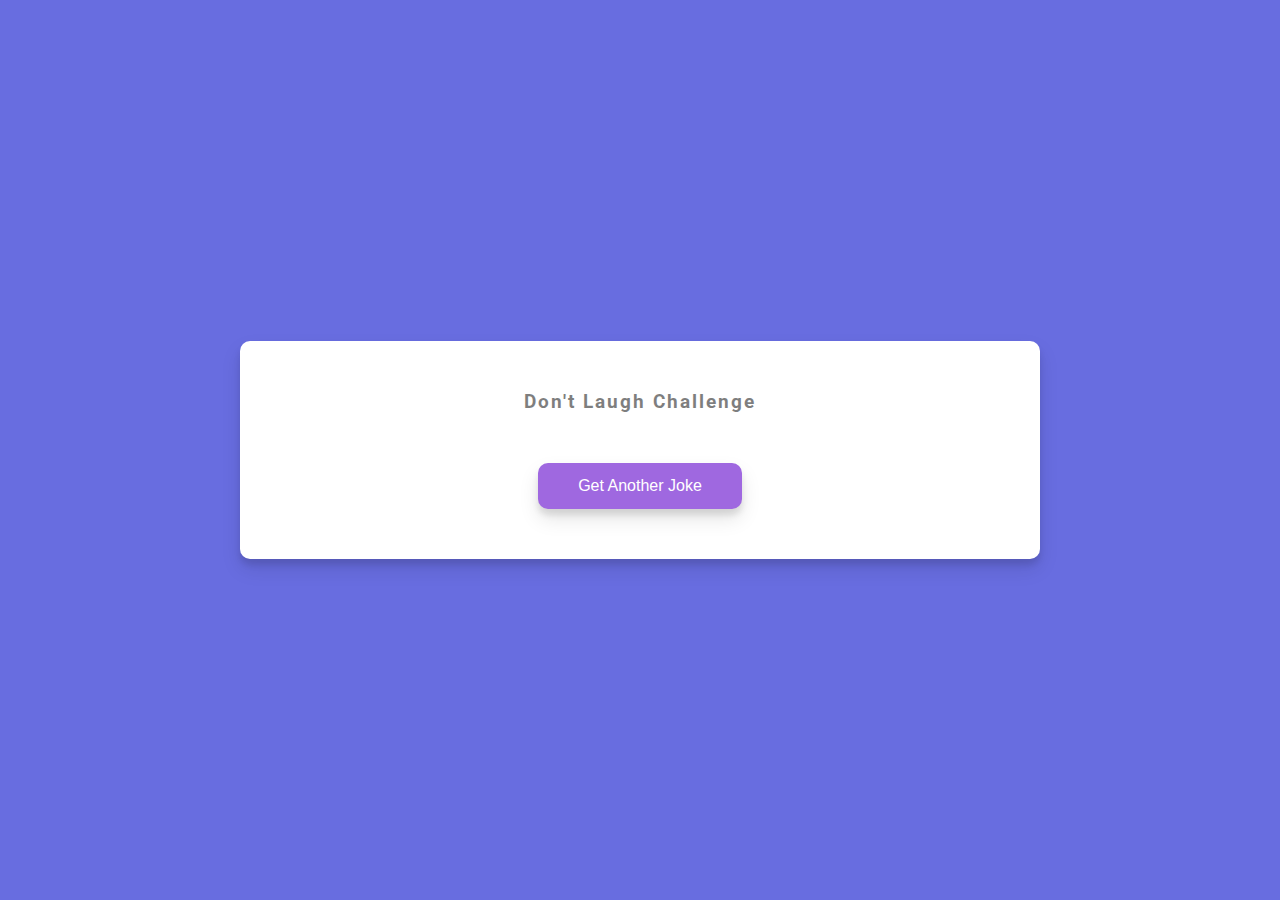
<file: DadJokesAPI/index.html>
<!DOCTYPE html>
<html lang="en">

<head>
    <meta charset="UTF-8">
    <meta http-equiv="X-UA-Compatible" content="IE=edge">
    <meta name="viewport" content="width=device-width, initial-scale=1.0">
    <link rel="stylesheet" href="https://cdnjs.cloudflare.com/ajax/libs/font-awesome/5.15.2/css/all.min.css"
        integrity="sha512-HK5fgLBL+xu6dm/Ii3z4xhlSUyZgTT9tuc/hSrtw6uzJOvgRr2a9jyxxT1ely+B+xFAmJKVSTbpM/CuL7qxO8w=="
        crossorigin="anonymous" />
    <link rel="stylesheet" href="style.css">
    <title>Dad Jokes</title>
</head>

<body>
    <div class="container">
        <h3>Don't Laugh Challenge</h3>
        <div id="joke" class="joke">
            <!-- Joke Goes Here -->
        </div>
        <button id="jokeBtn" class="btn">Get Another Joke</button>
    </div>

    <script src="script.js"> </script>
</body>

</html>
</file>
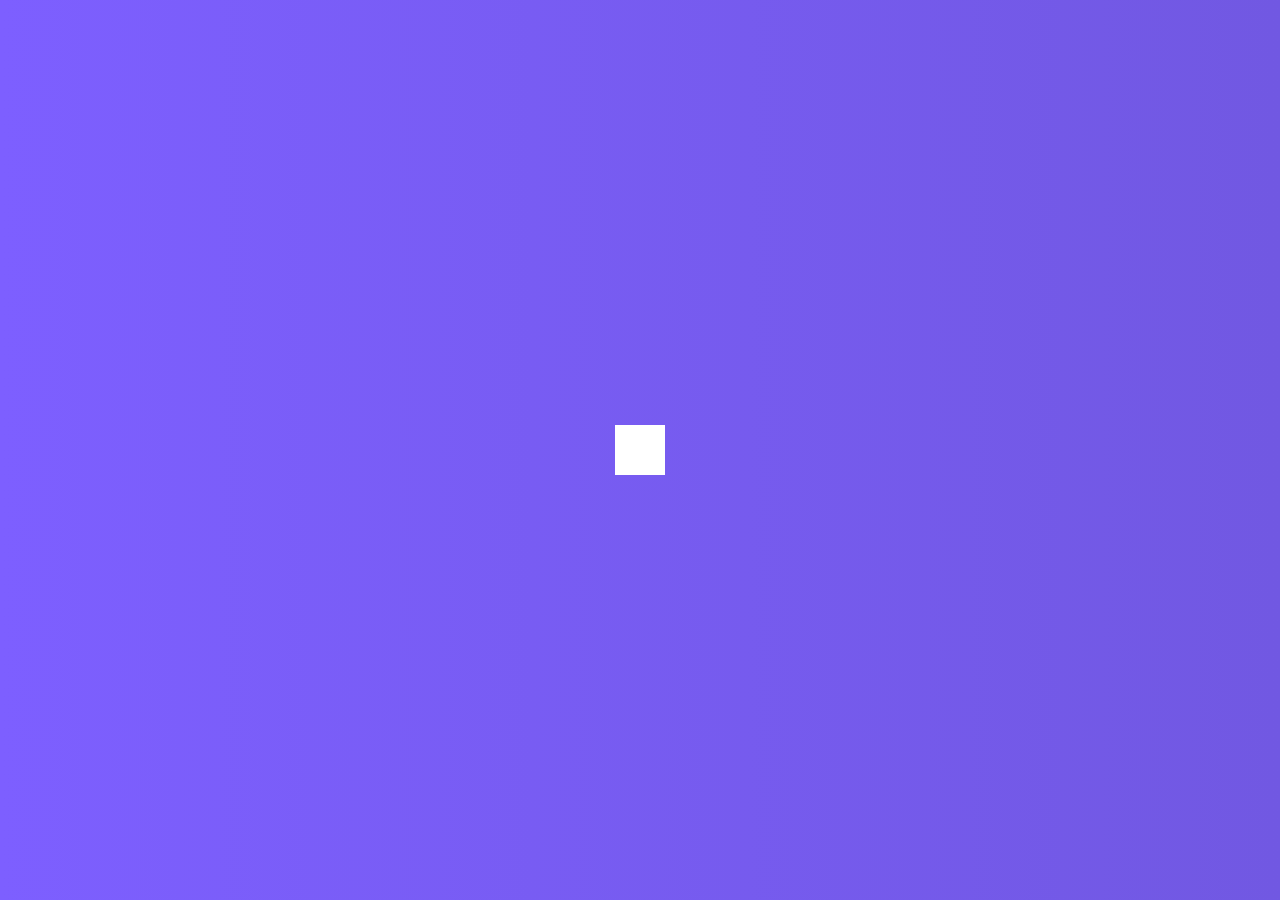
<file: Hidden Search/index.html>
<!DOCTYPE html>
<html lang="en">

<head>
    <meta charset="UTF-8">
    <meta http-equiv="X-UA-Compatible" content="IE=edge">
    <meta name="viewport" content="width=device-width, initial-scale=1.0">
    <link rel="stylesheet" href="https://cdnjs.cloudflare.com/ajax/libs/font-awesome/5.15.2/css/all.min.css"
        integrity="sha512-HK5fgLBL+xu6dm/Ii3z4xhlSUyZgTT9tuc/hSrtw6uzJOvgRr2a9jyxxT1ely+B+xFAmJKVSTbpM/CuL7qxO8w=="
        crossorigin="anonymous" />
    <link rel="stylesheet" href="style.css">
    <title>Hidden Search</title>
</head>

<body>
    <div class="search">
        <input type="text" class="input" placeholder="Search...">
        <button class="btn">
            <i class="fas fa-search"></i>
        </button>
    </div>

    <script src="script.js"> </script>
</body>

</html>
</file>
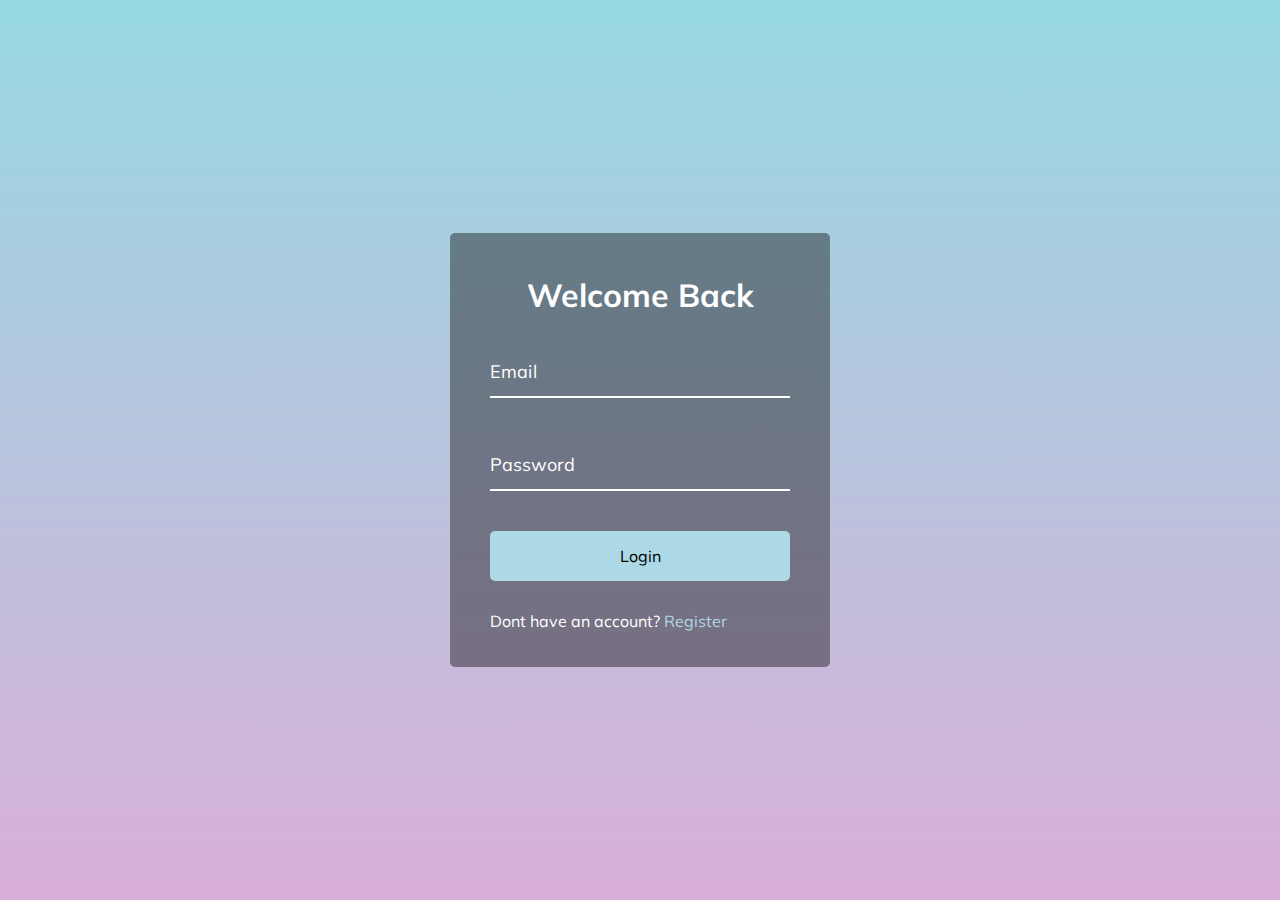
<file: Input form wave/index.html>
<!DOCTYPE html>
<html lang="en">

<head>
    <meta charset="UTF-8">
    <meta http-equiv="X-UA-Compatible" content="IE=edge">
    <meta name="viewport" content="width=device-width, initial-scale=1.0">
    <link rel="stylesheet" href="https://cdnjs.cloudflare.com/ajax/libs/font-awesome/5.15.2/css/all.min.css"
        integrity="sha512-HK5fgLBL+xu6dm/Ii3z4xhlSUyZgTT9tuc/hSrtw6uzJOvgRr2a9jyxxT1ely+B+xFAmJKVSTbpM/CuL7qxO8w=="
        crossorigin="anonymous" />
    <link rel="stylesheet" href="style.css">
    <title>Input Form Wave</title>
</head>

<body>
    <div class="container">
        <h1>Welcome Back</h1>
        <form>
            <div class="form-control">
                <input type="text" required>
                <label>Email</label>
                <!-- <label>
                    <span style="transition-delay: 0ms">E</span>
                    <span style="transition-delay: 50ms">m</span>
                    <span style="transition-delay: 100ms">a</span>
                    <span style="transition-delay: 150ms">i</span>
                    <span style="transition-delay: 200ms">l</span>

                </label> -->
            </div>

            <div class="form-control">
                <input type="password" required>
                <label>Password</label>
            </div>
            <button class="btn">Login</button>

            <p class="text">Dont have an account? <a href="#">Register</a></p>
        </form>
    </div>

    <script src="script.js"> </script>
</body>

</html>
</file>
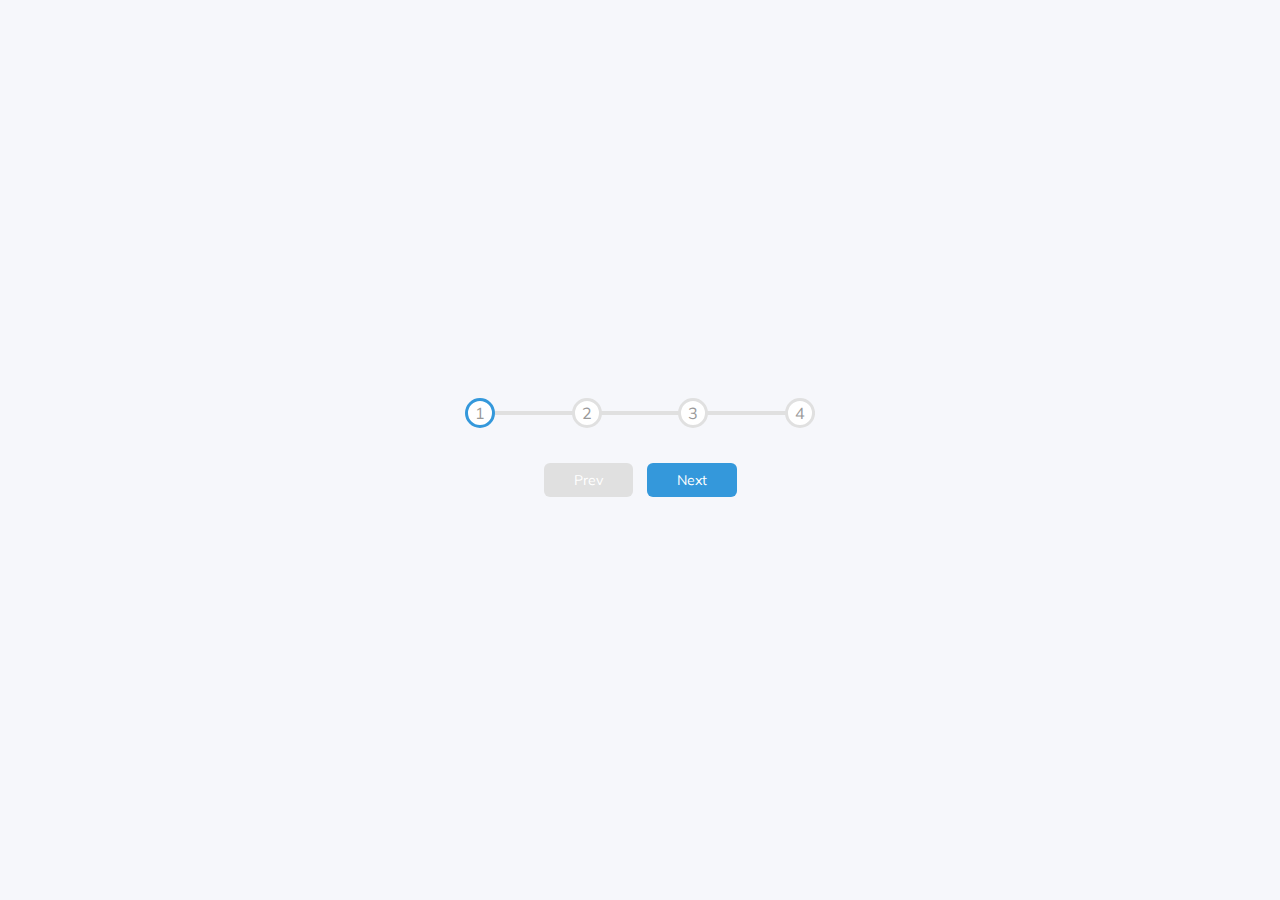
<file: Progress Steps/index.html>
<!DOCTYPE html>
<html lang="en">

<head>
    <meta charset="UTF-8">
    <meta http-equiv="X-UA-Compatible" content="IE=edge">
    <meta name="viewport" content="width=device-width, initial-scale=1.0">
    <link rel="stylesheet" href="https://cdnjs.cloudflare.com/ajax/libs/font-awesome/5.15.2/css/all.min.css"
        integrity="sha512-HK5fgLBL+xu6dm/Ii3z4xhlSUyZgTT9tuc/hSrtw6uzJOvgRr2a9jyxxT1ely+B+xFAmJKVSTbpM/CuL7qxO8w=="
        crossorigin="anonymous" />
    <link rel="stylesheet" href="style.css">
    <title>Progress Steps</title>
</head>

<body>
    <div class="container">
        <div class="progress-container">
            <div class="progress" id="progress"></div>
            <div class="circle active">1</div>
            <div class="circle">2</div>
            <div class="circle">3</div>
            <div class="circle">4</div>
        </div>

        <button class="btn" id="prev" disabled>Prev</button>
        <button class="btn" id="next">Next</button>
    </div>


    <script src="script.js"> </script>
</body>

</html>
</file>
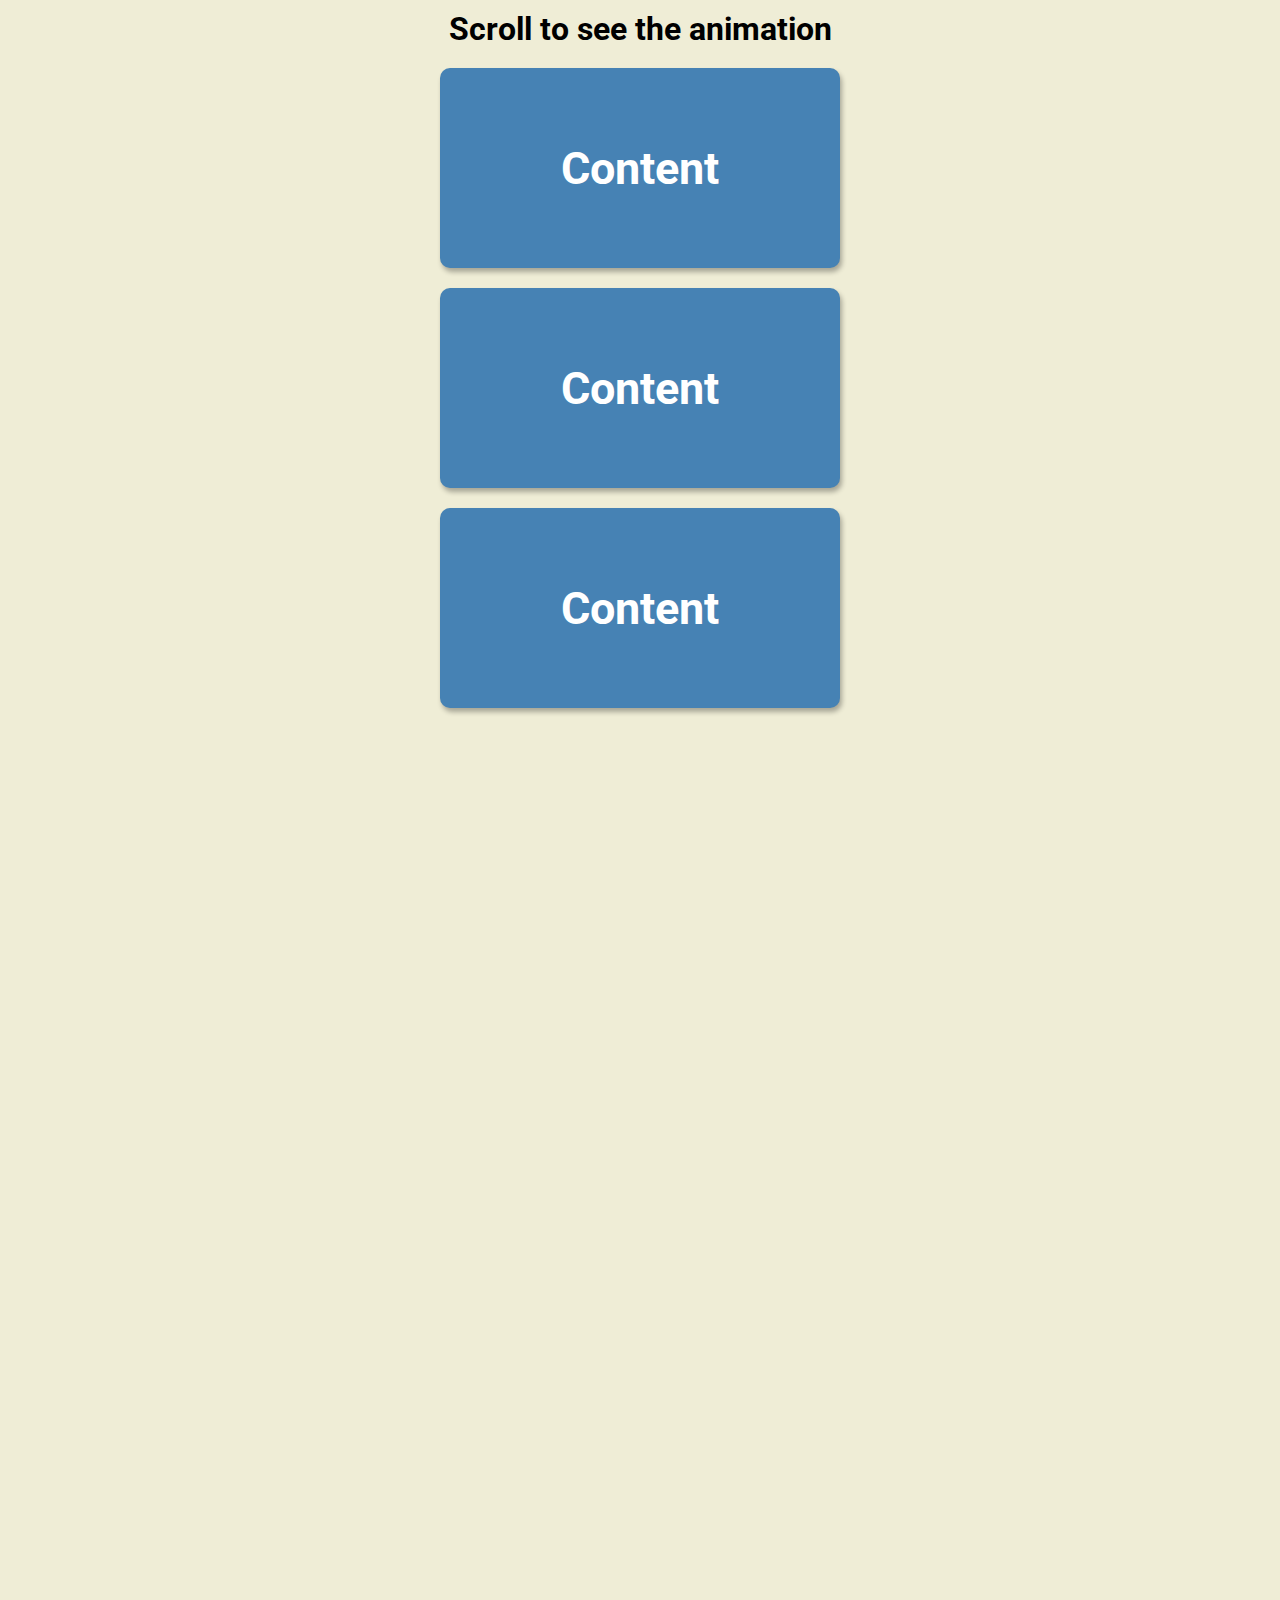
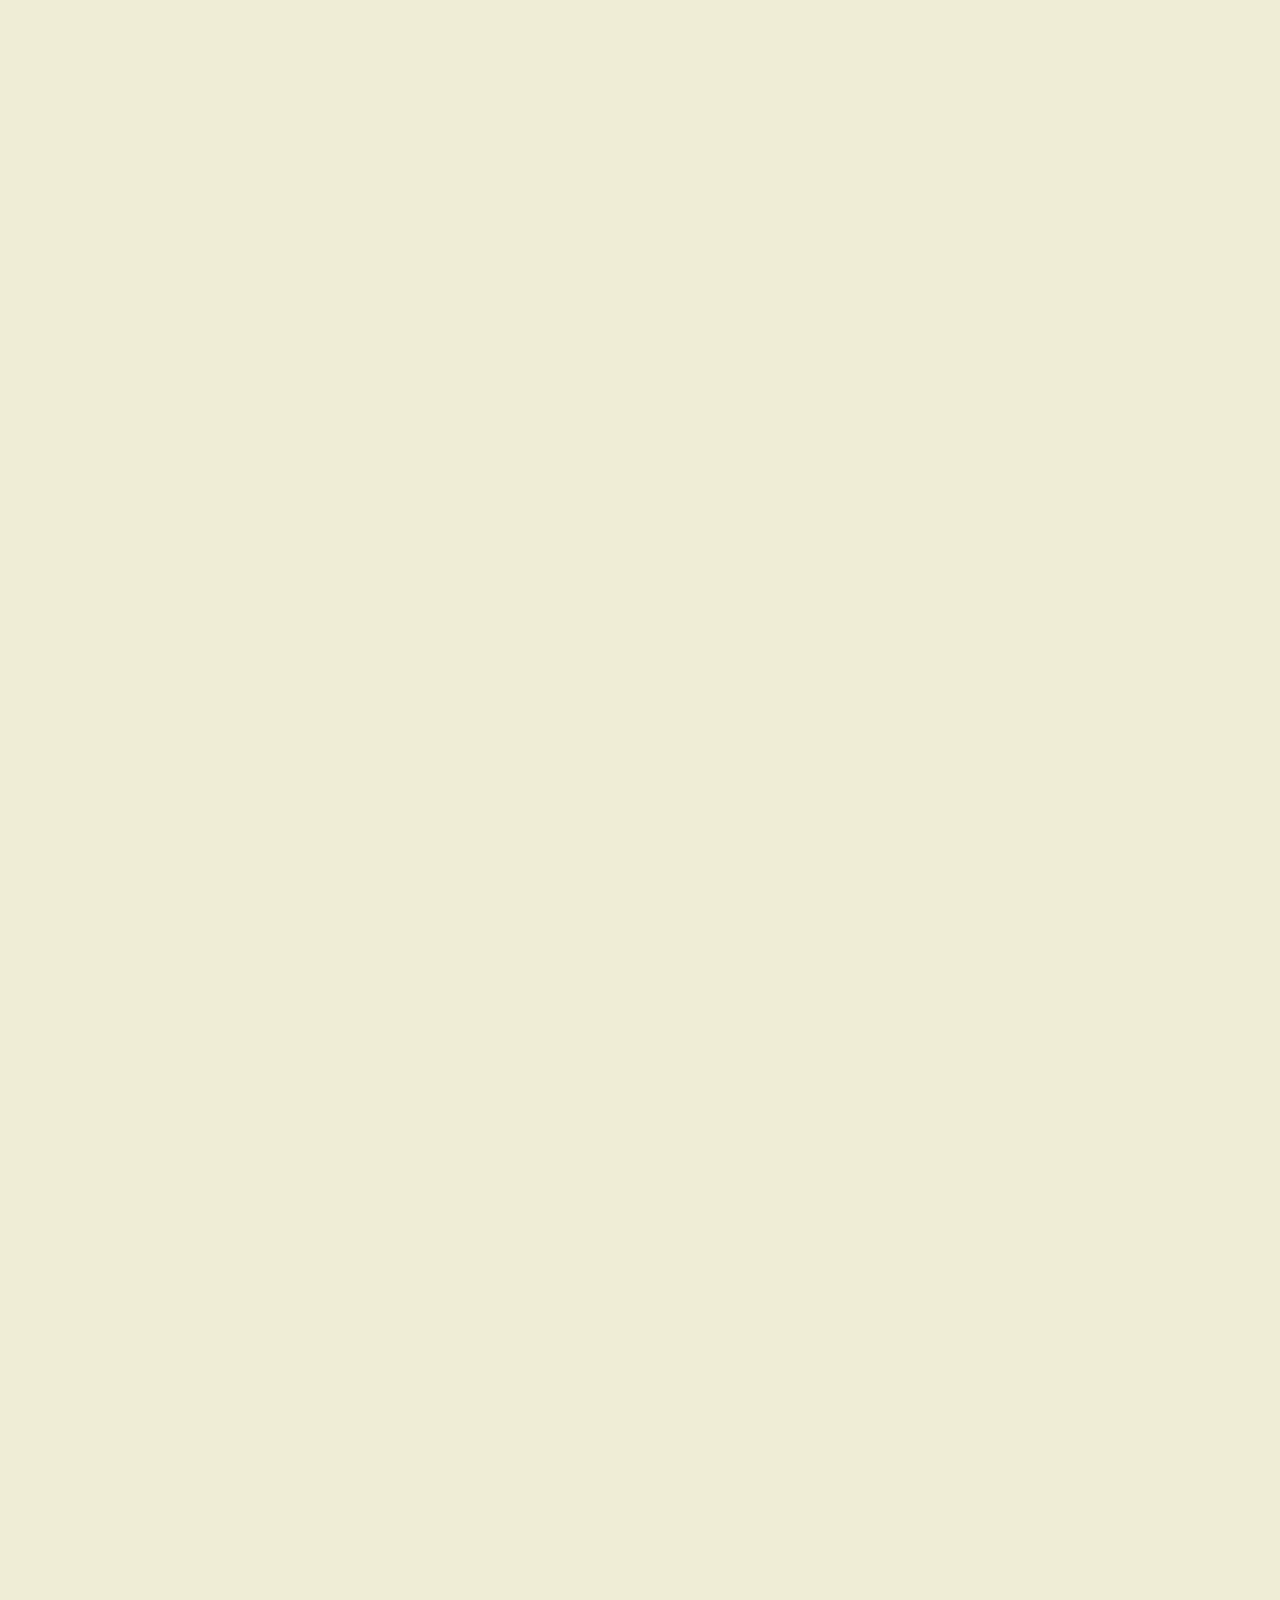
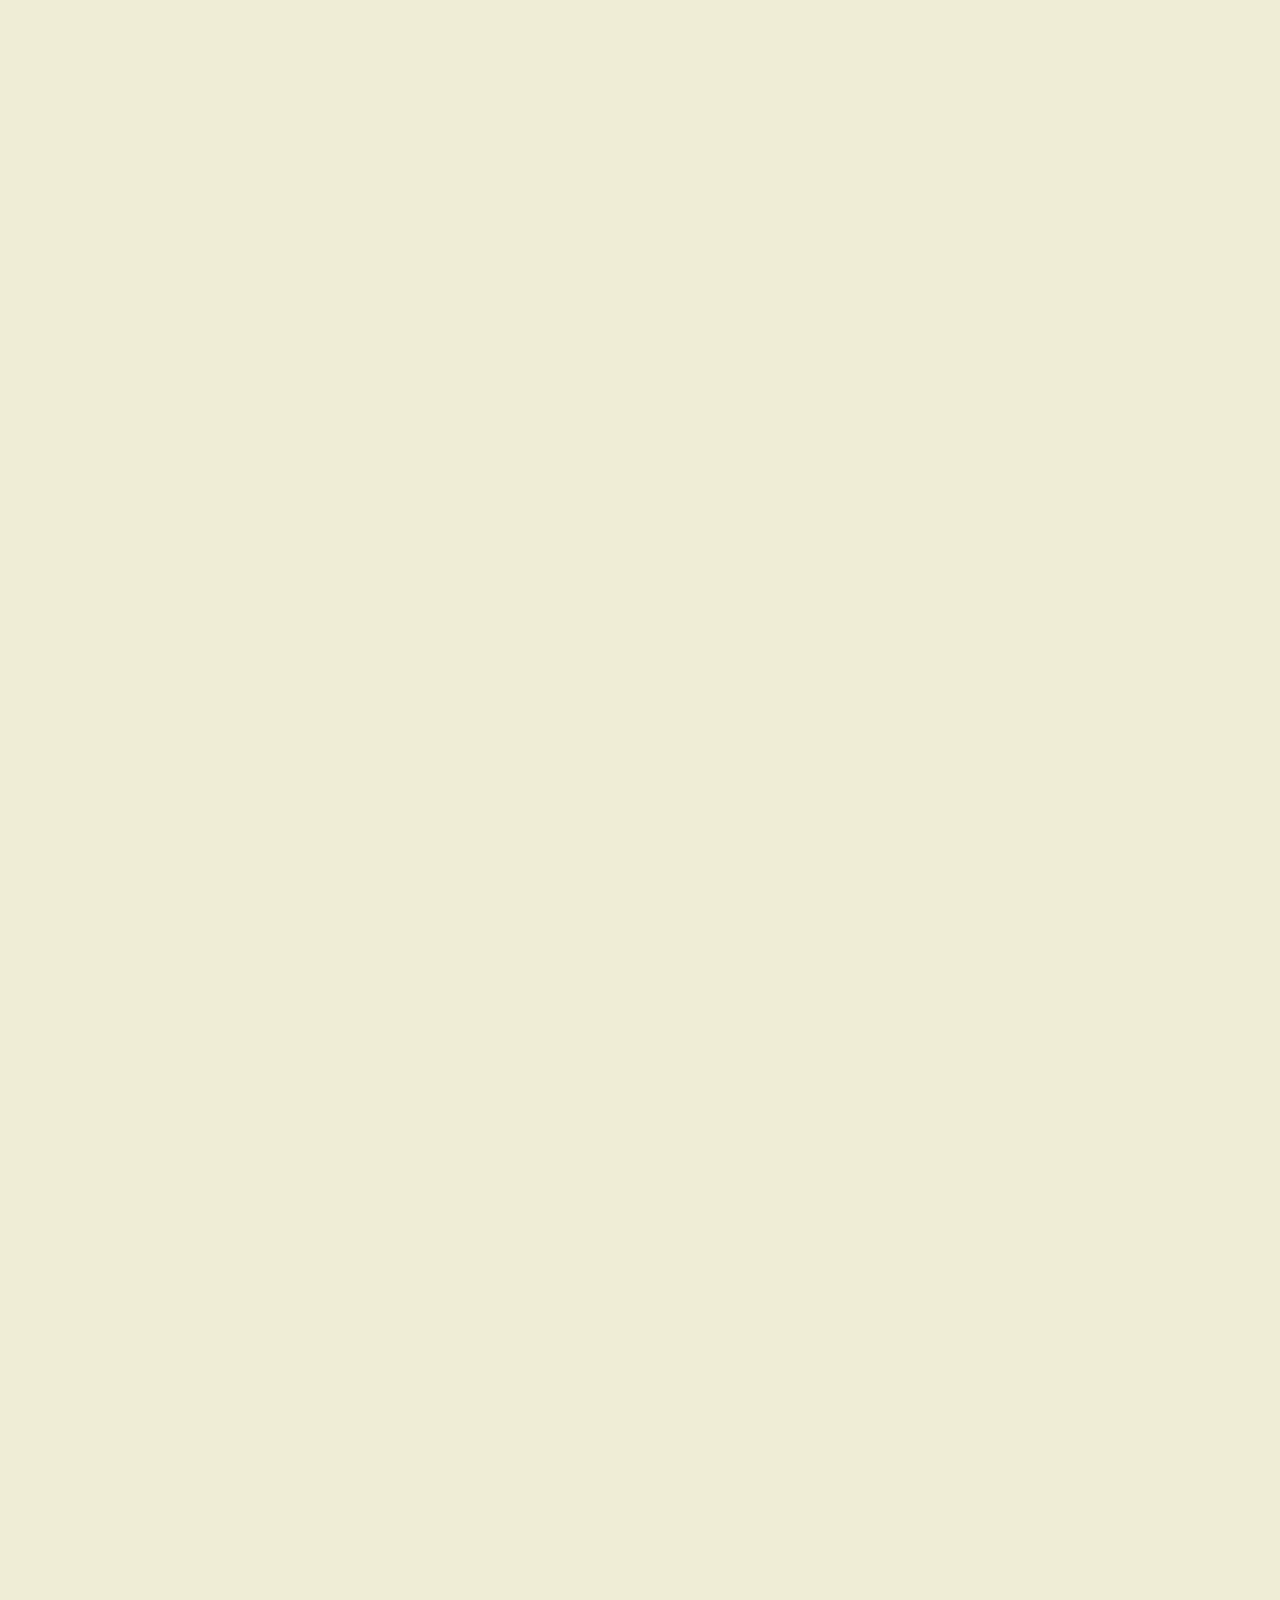
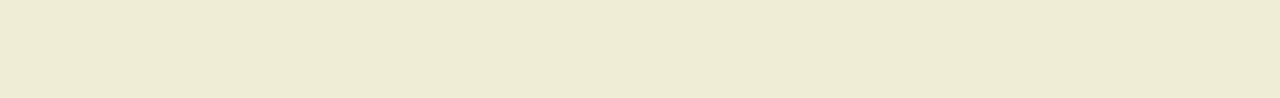
<file: Scroll Animation/index.html>
<!DOCTYPE html>
<html lang="en">

<head>
    <meta charset="UTF-8">
    <meta http-equiv="X-UA-Compatible" content="IE=edge">
    <meta name="viewport" content="width=device-width, initial-scale=1.0">
    <link rel="stylesheet" href="https://cdnjs.cloudflare.com/ajax/libs/font-awesome/5.15.2/css/all.min.css"
        integrity="sha512-HK5fgLBL+xu6dm/Ii3z4xhlSUyZgTT9tuc/hSrtw6uzJOvgRr2a9jyxxT1ely+B+xFAmJKVSTbpM/CuL7qxO8w=="
        crossorigin="anonymous" />
    <link rel="stylesheet" href="style.css">
    <title>Scroll Animation</title>
</head>

<body>
    <h1>Scroll to see the animation</h1>
    <div class="box">
        <h2>Content</h2>
    </div>
    <div class="box">
        <h2>Content</h2>
    </div>
    <div class="box">
        <h2>Content</h2>
    </div>
    <div class="box">
        <h2>Content</h2>
    </div>
    <div class="box">
        <h2>Content</h2>
    </div>
    <div class="box">
        <h2>Content</h2>
    </div>
    <div class="box">
        <h2>Content</h2>
    </div>
    <div class="box">
        <h2>Content</h2>
    </div>
    <div class="box">
        <h2>Content</h2>
    </div>
    <div class="box">
        <h2>Content</h2>
    </div>
    <div class="box">
        <h2>Content</h2>
    </div>
    <div class="box">
        <h2>Content</h2>
    </div>
    <div class="box">
        <h2>Content</h2>
    </div>
    <div class="box">
        <h2>Content</h2>
    </div>
    <div class="box">
        <h2>Content</h2>
    </div>
    <div class="box">
        <h2>Content</h2>
    </div>
    <div class="box">
        <h2>Content</h2>
    </div>
    <div class="box">
        <h2>Content</h2>
    </div>
    <div class="box">
        <h2>Content</h2>
    </div>
    <div class="box">
        <h2>Content</h2>
    </div>
    <div class="box">
        <h2>Content</h2>
    </div>
    <div class="box">
        <h2>Content</h2>
    </div>

    <script src="script.js"> </script>
</body>

</html>
</file>
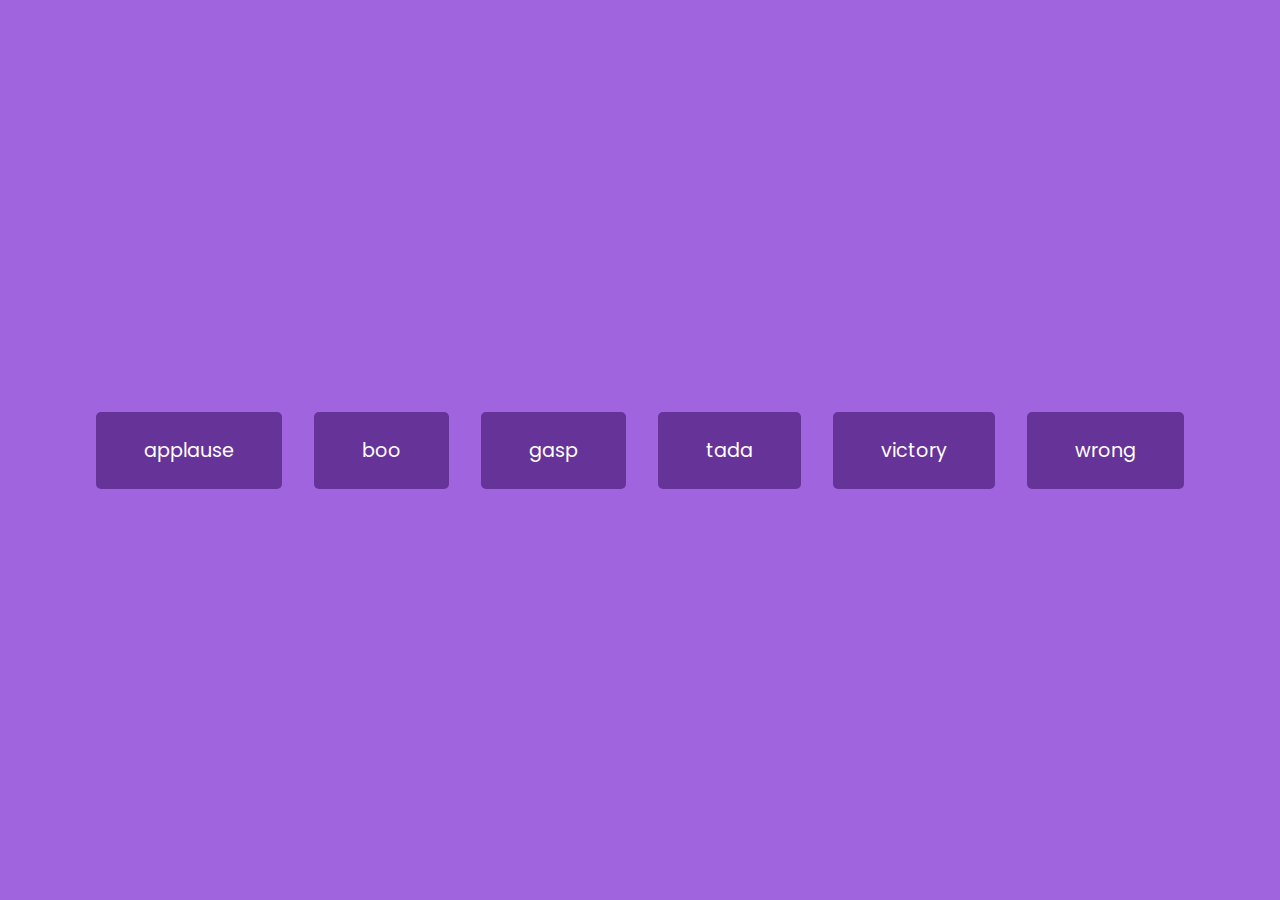
<file: Sound Board/index.html>
<!DOCTYPE html>
<html lang="en">

<head>
    <meta charset="UTF-8">
    <meta http-equiv="X-UA-Compatible" content="IE=edge">
    <meta name="viewport" content="width=device-width, initial-scale=1.0">
    <link rel="stylesheet" href="https://cdnjs.cloudflare.com/ajax/libs/font-awesome/5.15.2/css/all.min.css"
        integrity="sha512-HK5fgLBL+xu6dm/Ii3z4xhlSUyZgTT9tuc/hSrtw6uzJOvgRr2a9jyxxT1ely+B+xFAmJKVSTbpM/CuL7qxO8w=="
        crossorigin="anonymous" />
    <link rel="stylesheet" href="style.css">
    <title>Sound Board</title>
</head>

<body>
    <audio id="applause" src="/Sound Board/Sounds/applause.mp3"></audio>
    <audio id="boo" src="/Sound Board/Sounds/boo.mp3"></audio>
    <audio id="gasp" src="/Sound Board/Sounds/gasp.mp3"></audio>
    <audio id="tada" src="/Sound Board/Sounds/tada.mp3"></audio>
    <audio id="victory" src="/Sound Board/Sounds/victory.mp3"></audio>
    <audio id="wrong" src="/Sound Board/Sounds/wrong.mp3"></audio>

    <div id="buttons"></div>

    <script src="script.js"> </script>
</body>

</html>
</file>
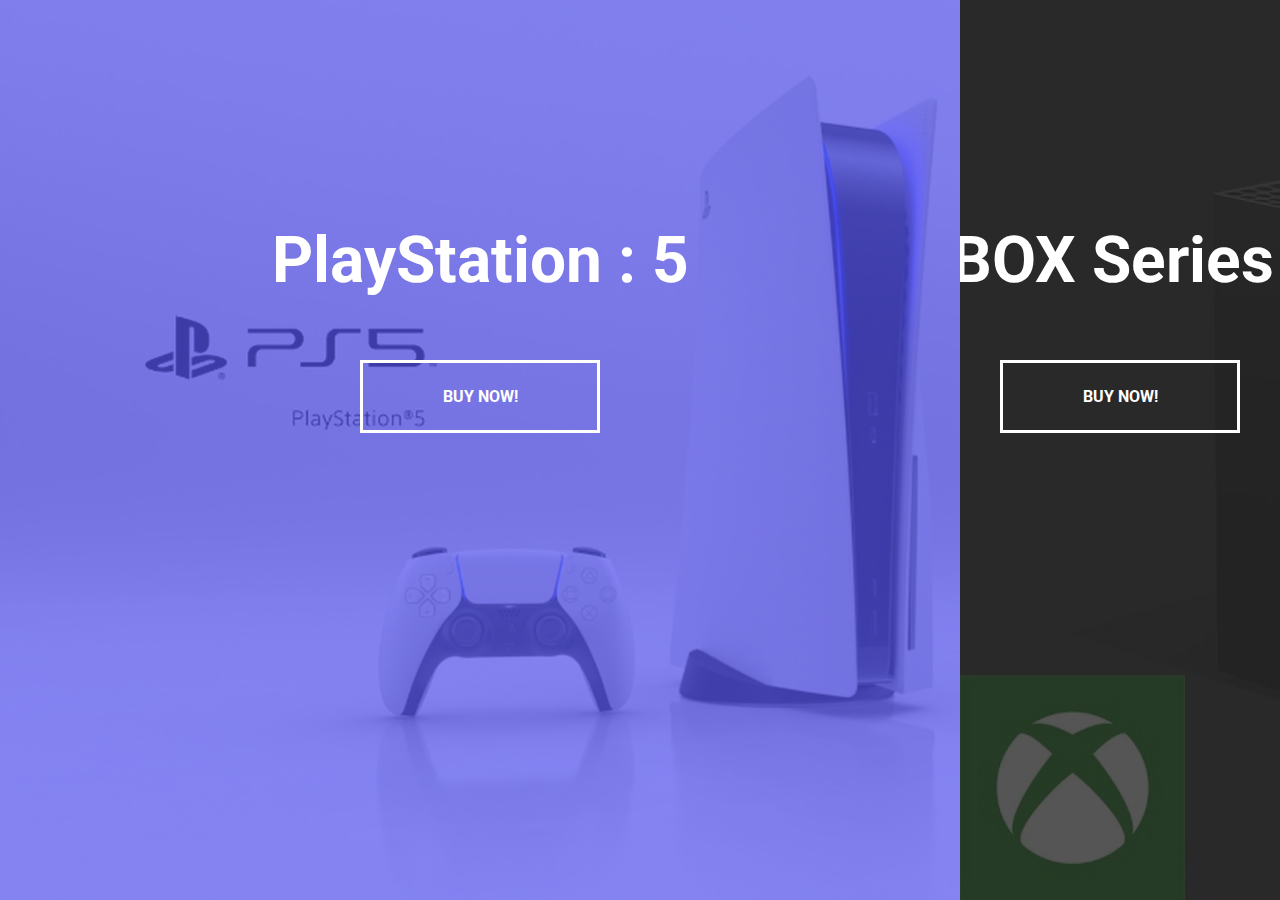
<file: Split Landing Page/index.html>
<!DOCTYPE html>
<html lang="en">

<head>
    <meta charset="UTF-8">
    <meta http-equiv="X-UA-Compatible" content="IE=edge">
    <meta name="viewport" content="width=device-width, initial-scale=1.0">
    <link rel="stylesheet" href="https://cdnjs.cloudflare.com/ajax/libs/font-awesome/5.15.2/css/all.min.css"
        integrity="sha512-HK5fgLBL+xu6dm/Ii3z4xhlSUyZgTT9tuc/hSrtw6uzJOvgRr2a9jyxxT1ely+B+xFAmJKVSTbpM/CuL7qxO8w=="
        crossorigin="anonymous" />
    <link rel="stylesheet" href="style.css">
    <title>Split Landing Page</title>
</head>

<body>
    <div class="container">
        <div class="split left">
            <h1>PlayStation : 5</h1>
            <a href="#" class="btn">Buy Now!</a>
        </div>
        <div class="split right">
            <h1>XBOX Series X</h1>
            <a href="#" class="btn">Buy Now!</a>
        </div>
    </div>

    <script src="script.js"> </script>
</body>

</html>
</file>
<file: DadJokesAPI/style.css>
@import url('https://fonts.googleapis.com/css2?family=Roboto:wght@400;700&display=swap');

* {
    box-sizing: border-box;
}

body {
    background-color: #686de0;
    font-family: 'Roboto', sans-serif;
    display: flex;
    flex-direction: column;
    align-items: center;
    justify-content: center;
    height: 100vh;
    overflow: hidden;
    margin: 0;
    padding: 20px;
}

.container{
    background-color: white;
    border-radius: 10px;
    box-shadow: 0 10px 20px rgba(0, 0, 0, 0.1 ), 0 6px 6px rgba(0, 0, 0, 0.1);
    padding: 50px 20px;
    text-align: center;
    max-width: 100%;
    width: 800px;
}

h3{
    margin: 0;
    opacity: 0.5;
    letter-spacing: 2px;

}

.joke{
    font-size: 30px;
    letter-spacing: 1px;
    line-height: 40px;
    margin: 50px auto;
    max-width: 600px;
}

.btn{
    background-color: #9f68e0;
    color: white;
    border: 0;
    border-radius: 10px;
    box-shadow: 0 10px 20px rgba(0, 0, 0, 0.1 ), 0 6px 6px rgba(0, 0, 0, 0.1);
    padding: 14px 40px;
    font-size: 16px;
    cursor: pointer;
}

.btn:focus{
    outline: 0;
}

.btn:active{
    transform: scale(0.98)
}
</file>
<file: Hidden Search/style.css>
@import url('https://fonts.googleapis.com/css2?family=Roboto:wght@400;700&display=swap');

* {
    box-sizing: border-box;
}

body {
    background-image: linear-gradient(90deg, #7d5fff,#7158e2);
    font-family: 'Roboto', sans-serif;
    display: flex;
    align-items: center;
    justify-content: center;
    height: 100vh;
    overflow: hidden;
    margin: 0;
}

.search {
    position: relative;
    height: 50px;
}

.search .input{
background-color: white;
border: 0;
font-size: 18px;
padding: 15px;
height: 50px;
width: 50px;
transition: width 0.3s ease;
}

.btn{
    background-color: white;
    border: 0;
    cursor: pointer;
    font-size: 24px;
    position: absolute;
    top: 0;
    left: 0;
    height: 50px;
    width: 50px;  
    transition: transform 0.3s ease;
}

.btn:focus,
.input:focus{
    outline: none;
}

.search.active .input{
width: 200px;
}

.search.active .btn{
    transform: translateX(198px);
}
</file>
<file: Input form wave/style.css>
@import url('https://fonts.googleapis.com/css?family=Muli&display=swap');

* {
    box-sizing: border-box;
}

body {
    background-color: #D9AFD9;
background-image: linear-gradient(0deg, #D9AFD9 0%, #97D9E1 100%);
    color: white;
    font-family: 'Muli', sans-serif;
    display: flex;
    flex-direction: column;
    align-items: center;
    justify-content: center;
    height: 100vh;
    overflow: hidden;
    margin: 0;
}

.container{
    background-color: rgba(0, 0, 0, 0.4);
    padding: 20px 40px;
    border-radius: 5px;
}

.container h1{
    text-align: center;
    margin-bottom: 30px;
}

.container a{
    text-decoration: none;
    color: lightblue;
}


.btn{
    cursor: pointer;
display: inline-block;
width: 100%;
background: lightblue;
padding: 15px;
font-family: inherit;
font-size: 16px;
border: 0;
border-radius: 5px;
}

.btn:focus{
    outline: 0;
}

.btn:active{
transform: scale(0.98);
}

.text{
    margin-top: 30px;
}


.form-control{
     position:relative;
     margin: 20px 0 40px ;
     width: 300px;
}

.form-control input{
    background-color: transparent;
    border: 0;
    border-bottom: 2px white solid;
    display:block;
    width: 100%;
    padding: 15px 0;
    font-size: 18px;
    color: white;
}

.form-control input:focus,
.form-control input:valid{
    outline: 0;
    border-bottom-color: lightblue ;
}

.form-control label span{
    display: inline-block;
    font-size: 18px;
    min-width: 5px;
    transition: 0.3s cubic-bezier(0.68,-0.55,0.265,1.55);
    
}
.form-control input:focus + label span,
.form-control input:valid + label span{
color: lightblue;
transform: translateY(-30px);
}

.form-control label{
    position: absolute;
    top: 15px;
    left: 0px;
}
</file>
<file: Progress Steps/style.css>
@import url('https://fonts.googleapis.com/css?family=Muli&display=swap');

* {
    box-sizing: border-box;
}

:root{
    --line-border-fill:#3498db;
    --line-border-empty: #e0e0e0;   
}

body {
    font-family: 'Muli', sans-serif;
    background-color: #f6f7fb;
    display: flex;
    flex-direction: column;
    align-items: center;
    justify-content: center;
    height: 100vh;
    overflow: hidden;
    margin: 0;
}

.container{
    text-align: center;
}

.progress-container{
    display: flex;
    justify-content: space-between;
    position: relative;
    margin-bottom: 30px;
    max-width: 100%;
    width: 350px;
}

.progress-container::before{
    content: '';
    background-color: var(--line-border-empty);
    position: absolute;
    top: 50%;
    left: 0;
    transform: translateY(-50%);
    height: 4px;
    width: 100%;
    z-index: -1;
}

.progress{
    background-color: var(--line-border-fill);
    position: absolute;
    top: 50%;
    left: 0;
    transform: translateY(-50%);
    height: 4px;
    width: 0%;
    z-index: -1;
    transition: .4s ease;
}

.circle{
    background-color: white;
    color: #999;
    border-radius: 50%;
    height: 30px;
    width: 30px;
    display: flex;
    align-items: center;
    justify-content: center;
    border: 3px solid var(--line-border-empty);
    transition: .4s ease;
}

.circle.active{
    border-color: var(--line-border-fill);
}

.btn{
    background-color: var(--line-border-fill);
    color: white;
    border: 0;
    border-radius: 6px;
    cursor: pointer;
    font-family: inherit;
    padding: 8px 30px;
    margin: 5px;
    font-size: 14px;
}

.btn:active{
transform: scale(0.98);
}

.btn:focus{
    outline: none;
}

.btn:disabled{
    background-color: var(--line-border-empty);
    cursor: not-allowed;
}
</file>
<file: Scroll Animation/style.css>
@import url('https://fonts.googleapis.com/css2?family=Roboto:wght@400;700&display=swap');

* {
    box-sizing: border-box;
}

body {
    background-color: #efedd6;
    font-family: 'Roboto', sans-serif;
    display: flex;
    flex-direction: column;
    align-items: center;
    justify-content: center;
    margin: 0;
}

h1{
    margin: 10px;
}

.box{
    background-color: steelblue;
    color: white;
    display: flex;
    justify-content: center;
    align-items: center;
    width: 400px;
    height: 200px;
    margin: 10px;
    overflow-x: hidden;
    border-radius: 10px;
    box-shadow: 2px 4px 5px rgba(0, 0, 0, 0.3);
    transform: translateX(400%);
    transition: transform 0.6s ease;
}

.box:nth-of-type(even){
  transform: translateX(-400%);  
}

.box.show{
    transform: translateX(0);
}

.box h2{
    font-size: 45px;
}
</file>
<file: Sound Board/style.css>
@import url('https://fonts.googleapis.com/css2?family=Poppins:wght@200;400&display=swap');

* {
    box-sizing: border-box;
}

body {
    background-color: rgb(161, 100, 223);
    font-family: 'Poppins', sans-serif;
    display: flex;
    flex-wrap: wrap;
   text-align: center;
    align-items: center;
    justify-content: center;
    height: 100vh;
    overflow: hidden;
    margin: 0;
}

.btn{
    background-color: rebeccapurple;
    border-radius: 5px;
    border: none;
    color: white;
    margin: 1rem;
    padding: 1.5rem 3rem;
    font-size: 1.2rem;
    font-family: inherit;
    cursor: pointer;
}

.btn:hover{
    opacity: 0.9;
}

.btn:focus{
    outline: none;
}
</file>
<file: Split Landing Page/style.css>
@import url('https://fonts.googleapis.com/css2?family=Roboto:wght@400;700&display=swap');


:root{
--left-bg-color: rgba(87,84,236,0.7);
--right-bg-color: rgba(43,43,43,0.8);
--leftbtn-hover-color: rgba(87,84,236,1);
--rightbtn-hover-color: rgba(28,122,28,1);
--hover-width: 75%;
--other-width: 25%;
--speed: 1000ms;
}


* {
    box-sizing: border-box;
}

body {
    font-family: 'Roboto', sans-serif;
    height: 100vh;
    overflow: hidden;
    margin: 0;
}

h1{
    font-size: 4rem;
    color: white;
    position: absolute;
    left: 50%;
    top: 20%;
    transform: translateX(-50%);
    white-space: nowrap;
}

.container{
    position: relative;
    width: 100%;
    height: 100%;
    background: #333;
}

.split{
    position: absolute;
    width: 50%;
    height: 100%;
    overflow: hidden;
}

.split.left {
    left: 0;
    background: url('./ps.jpg');
    background-repeat: no-repeat;
    background-size: cover;
}

.split.left::before{
content: '';
position: absolute;
width: 100%;
height: 100%;
background-color: var(--left-bg-color);
}


.split.right{
    right: 0;
    background: url('./xbox.jpg');
    background-repeat: no-repeat;
    background-size: cover;
}

.split.right::before{
    content: '';
    position: absolute;
    width: 100%;
    height: 100%;
    background-color: var(--right-bg-color);
    }


.split.right, .split.left, .split.right::before, .split.left::before{
    transition: all var(--speed) ease-in-out;
}

.btn{
    position: absolute;
    left: 50%;
    top: 40%;
    transform: translateX(-50%);
    text-decoration: none;
    color: white;
    border: white solid .2rem;
    font-size: 1rem;
    font-weight: bold;
    text-transform: uppercase;
    width: 15rem;
    padding: 1.5rem;
    display: flex;
    align-items: center;
    justify-content: center;
}

.split.left .btn:hover{
background-color: var(--leftbtn-hover-color);
border-color: var(--leftbtn-hover-color);
}

.split.right .btn:hover{
    background-color: var(--rightbtn-hover-color);
    border-color: var(--rightbtn-hover-color);
    }

.hover-left .left{
    width: var(--hover-width);
}

.hover-left .right{
    width: var(--other-width);
}

.hover-right .right{
    width: var(--hover-width);
}

.hover-right .left{
    width: var(--other-width);
}


@media(max-width: 800px){
    h1{
        font-size: 2rem;
        top: 30%;
    }

    .btn{
        width: 12rem;
        padding: 1.2rem;
    }
}
</file>
